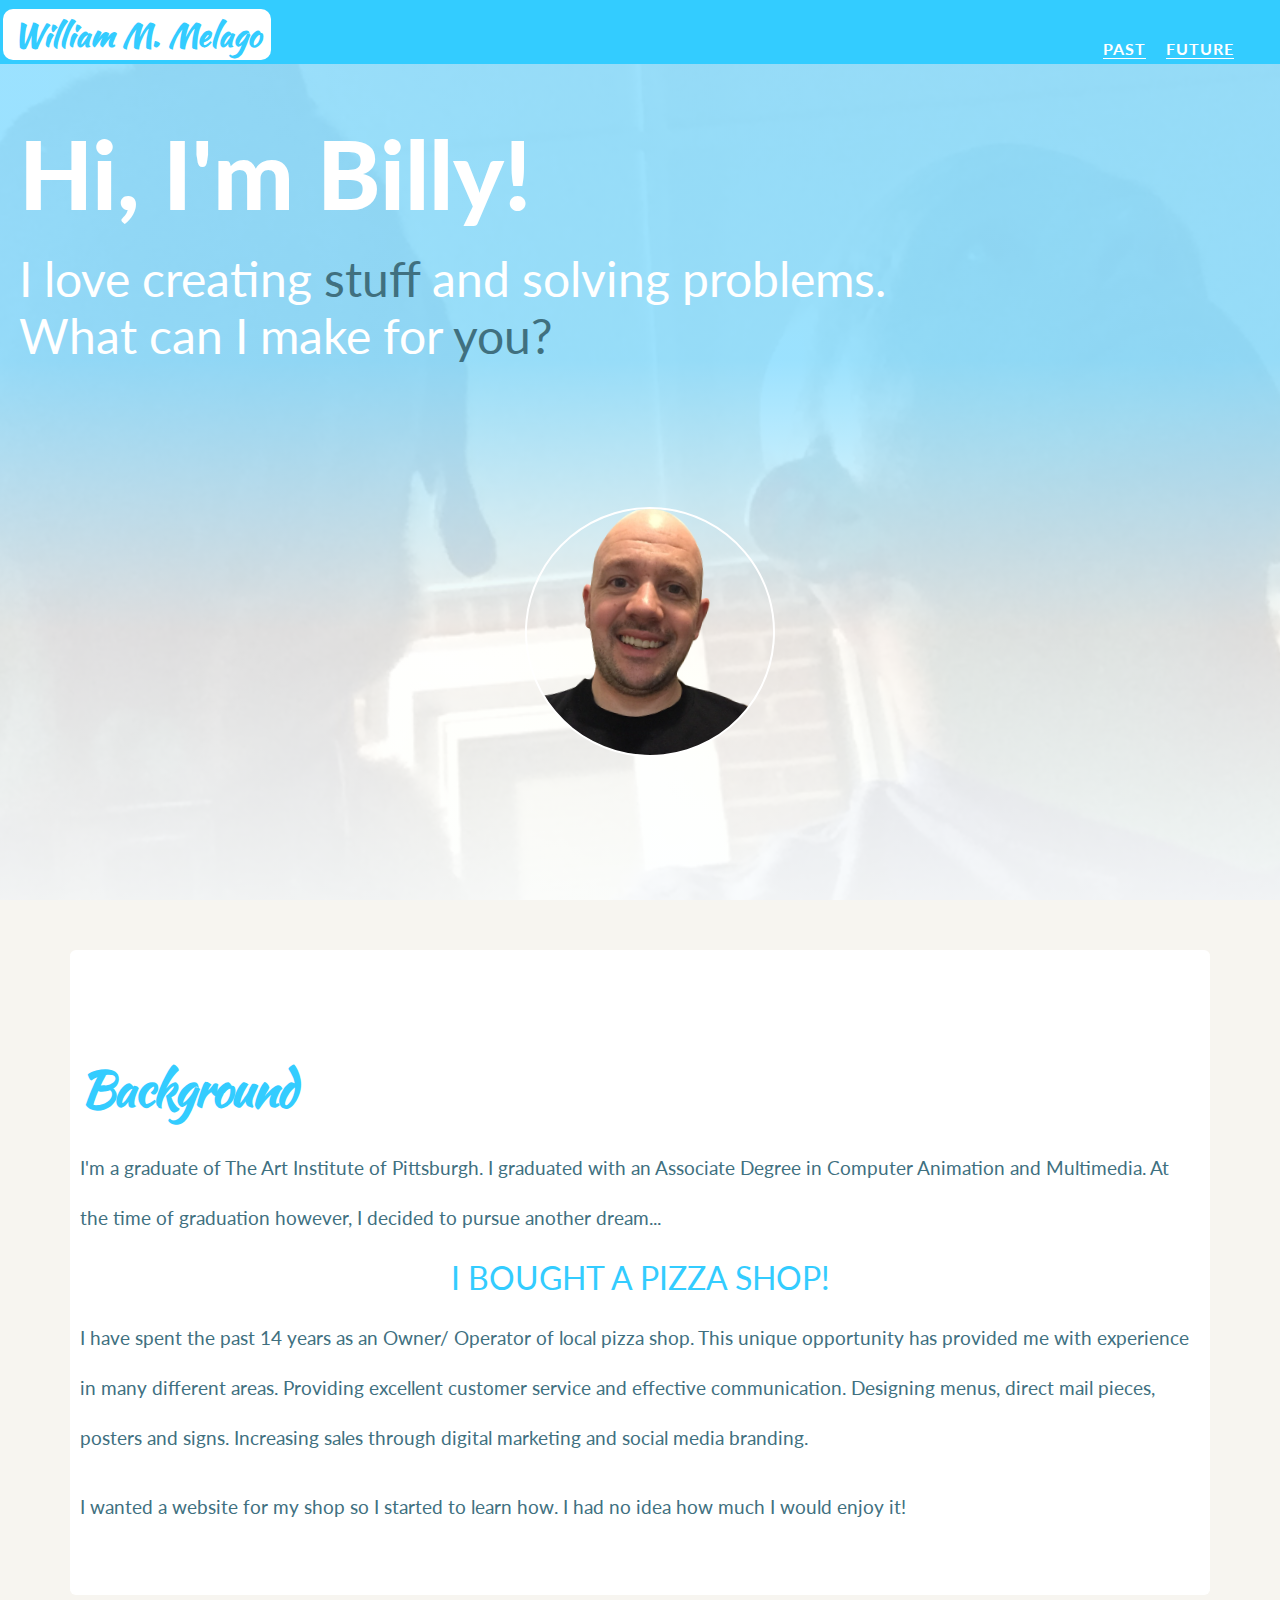
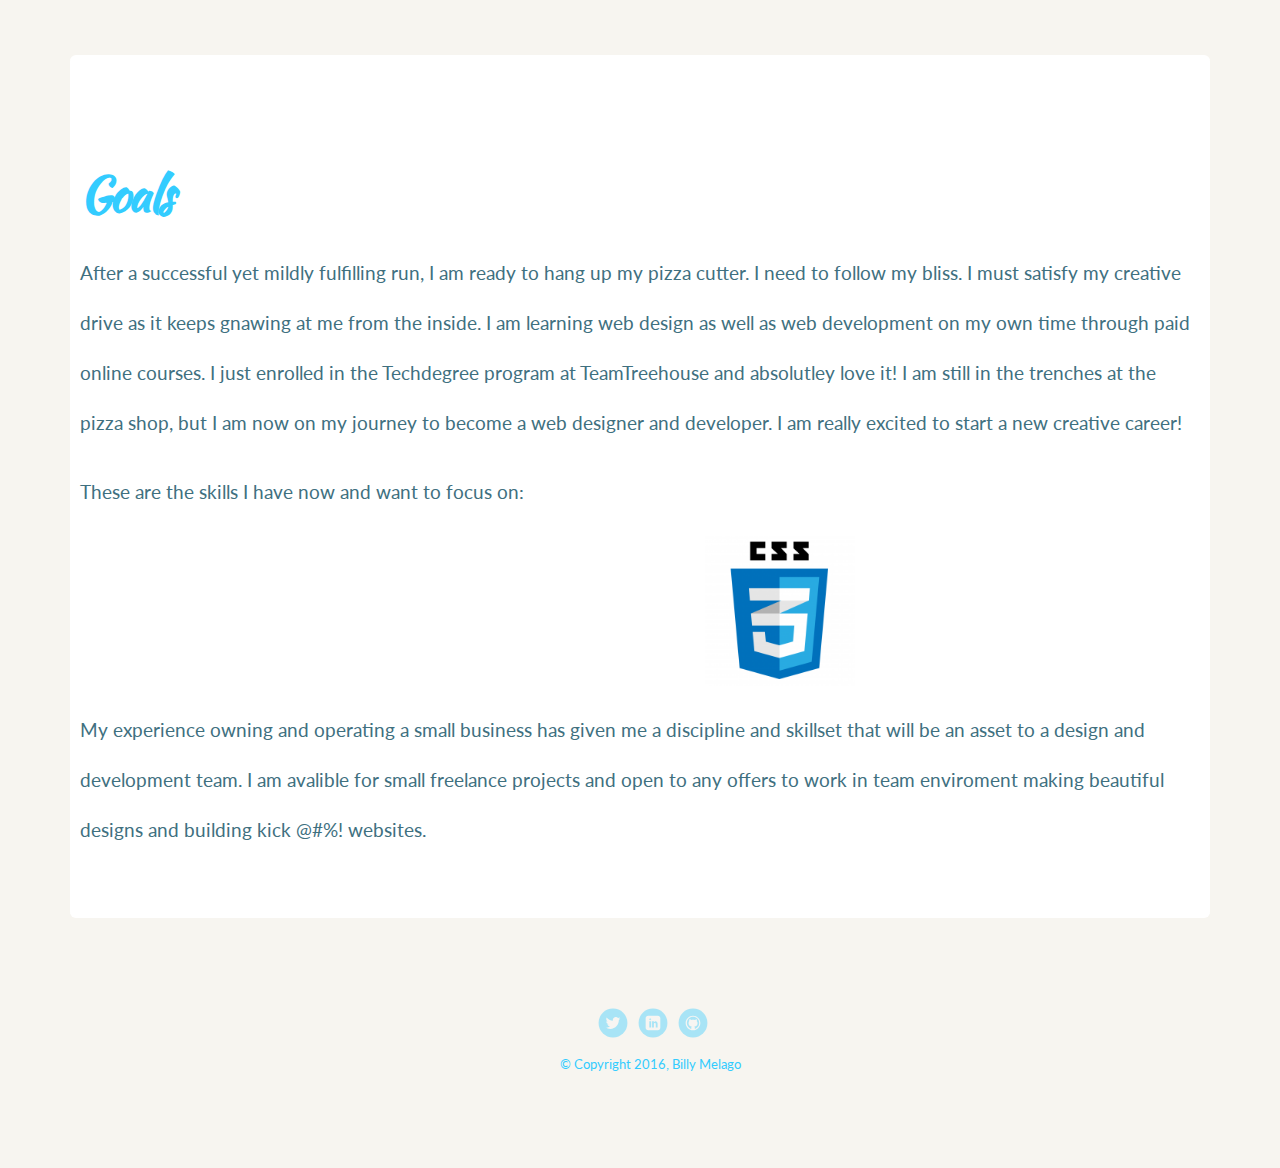
<file: index.html>
<!doctype html>
<html lang="en">
<head>
    
    
  <meta charset="utf-8">
  <title>Billy Melago's Profile</title>
  <meta name="viewport" content="width=device-width, initial-scale=1.0">
  <link rel="stylesheet" href="styles.css">
  <link href="https://fonts.googleapis.com/css?family=Muli%7CRoboto:400,300,500,700,900" rel="stylesheet">
    <link href='https://fonts.googleapis.com/css?family=Lato:400,900,700|Kaushan+Script' rel='stylesheet' type='text/css'>
    
    
    </head>
  <body>

    <div class="main-nav">
        <h1 class="name"><a href="index.html">William M. Melago</a></h1>
        <ul class="nav">
              
          <li><a href="#background" class="linkSelected">Past</a></li>
          <li><a href="#goals" class="linkSelected">Future</a></li>
        </ul> <!-- nav -->
    </div> <!-- main-nav -->

    <header class="home-header">
       <h1 class="billy">Hi, I'm Billy!</h1>
        <h2 class="billy2">What can I make for <a href="contactMe.html">you?</a></h2>
        <h2 class="billy2">I love creating <a href="myWork.html" class="stuff-link">stuff</a> and solving problems.</h2>
        
      <img src="images/profilePic.png" alt="Photo of Billy Melago" class="profile-image">
      <!-- <h1 class="tag name">Hi, I'm Billy!</h1>
      <p class="tag myWork"><a href="myWork.html">what can i make for you?</a></p> -->
    </header>

    <main class="flex cardFlex">
      <div class="card">
        <h2 id="background">Background</h2>
          <p>I'm a graduate of The Art Institute of Pittsburgh. I graduated with an Associate Degree in Computer Animation and Multimedia. At the time of graduation however, I decided to pursue another dream...</p> 

         <span class="pjSite"><a href="http://www.girardpizzajoes.com" target="_blank">I bought a pizza shop!</a></span>
          
          <p>I have spent the past 14 years as an Owner/ Operator of local pizza shop. This unique opportunity has provided me with experience in many different areas.
              Providing excellent customer service and effective communication.
              Designing menus, direct mail pieces, posters and signs.
              Increasing sales through digital marketing and social media branding.</p>
          <p>I wanted a website for my shop so I started to learn how.  I had no idea how much I would enjoy it!</p>
      </div> <!-- .card 1 of 2 -->

      <div class="card">
        <h2 id="goals">Goals</h2>


        <p>After a successful yet mildly fulfilling run, I am ready to hang up my pizza cutter. I need to follow my bliss. 
        I must satisfy my creative drive as it keeps gnawing at me from the inside. 

         I am learning web design as well as web development on my own time through paid online courses. I just enrolled in the Techdegree program at TeamTreehouse and absolutley love it! I am still in the trenches at the pizza shop, but I am now on my journey to become a web designer and developer. I am really excited to start a new creative career!</p>
        <p>These are the skills I have now and want to focus on:</p>
        <ul class="skills">
          <li class="adobeIllIcon"></li>    
          <li class="htmlIcon"></li>
          <li class="cssIcon"></li>
          <li class="javaScriptIcon"></li>
        </ul> <!-- skills -->
        <p>My experience owning and operating a small business has given me a discipline and skillset that will be an asset to a design and development team. I am avalible for small freelance projects and open to any offers to work in team enviroment making beautiful designs and building kick @#%! websites.</p>
      </div> <!-- .card 2 of 2 -->

    </main> <!-- .flex -->
    <footer>
      <ul>
        <li><a href="#" class="social twitter">Twitter</a></li>
        <li><a href="#" class="social linkedin">LinkedIn</a></li>
        <li><a href="#" class="social github">Github</a></li>
      </ul>
      <p class="copyright"><small>&copy; Copyright 2016, Billy Melago</small></p>
    </footer>
  </body>
  </html>
</file>
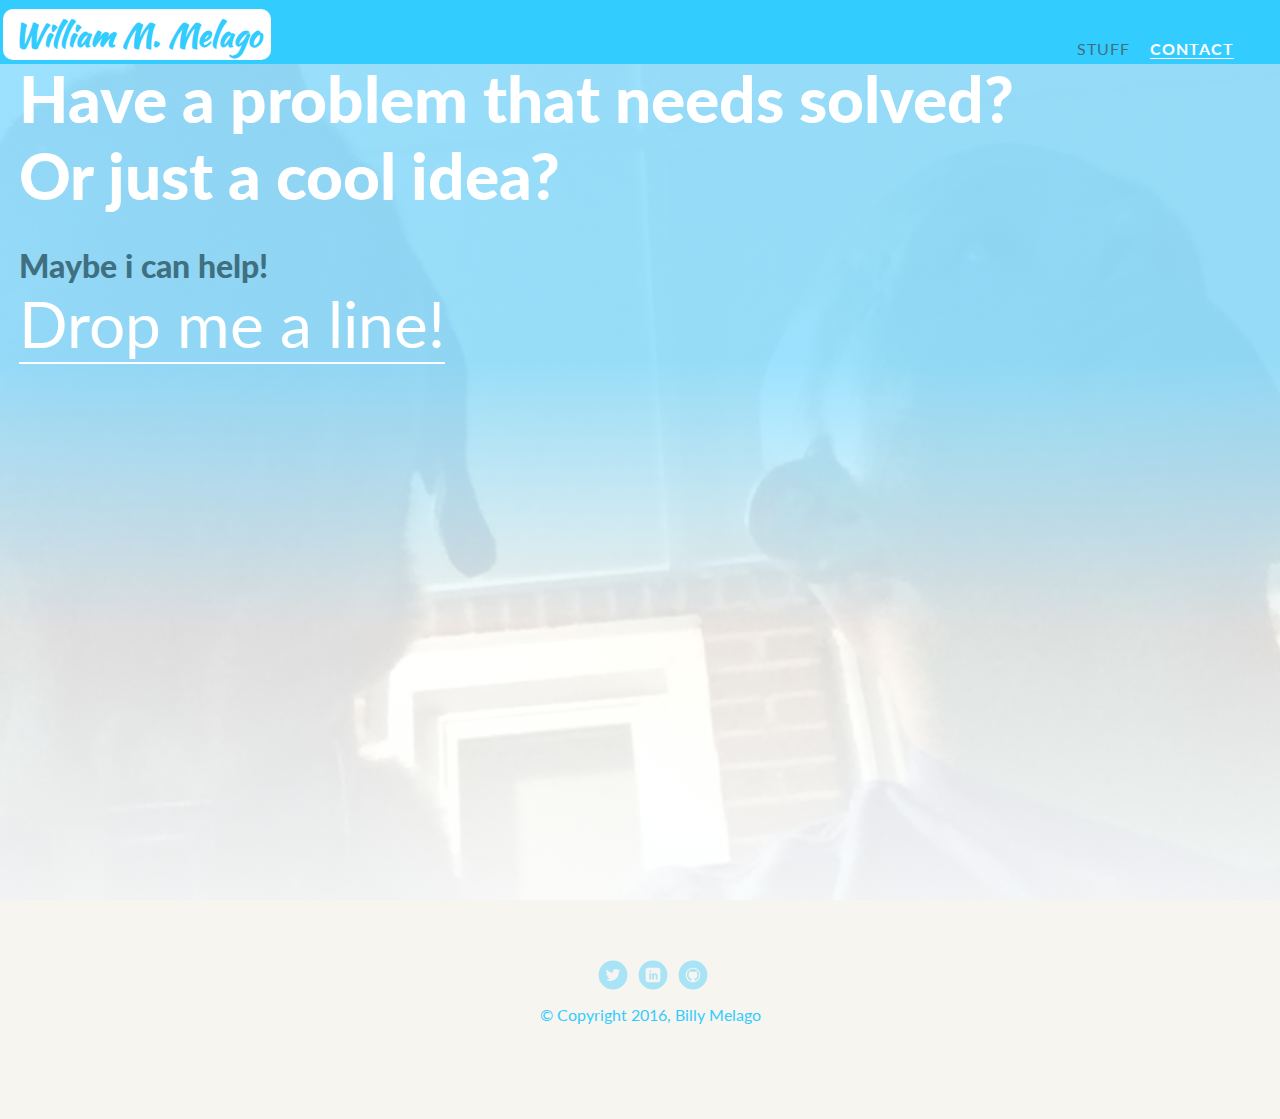
<file: contactMe.html>
<!doctype html>
<html lang="en">
<head>
    
    
  <meta charset="utf-8">
  <title>Billy Melago's Profile</title>
  <meta name="viewport" content="width=device-width, initial-scale=1.0">
  <link rel="stylesheet" href="styles.css">
  <link href="https://fonts.googleapis.com/css?family=Muli%7CRoboto:400,300,500,700,900" rel="stylesheet">
    <link href='https://fonts.googleapis.com/css?family=Lato:400,900,700|Kaushan+Script' rel='stylesheet' type='text/css'>
    
    
    </head>
  <body>

    <div class="main-nav">
        <h1 class="name"><a href="index.html">William M. Melago</a></h1>
        <ul class="nav">
              
          <li><a href="myWork.html">Stuff</a></li>
          <li><a href="contactMe.html" class="linkSelected">Contact</a></li>
        </ul> <!-- nav -->
    </div> <!-- main-nav -->

    <header class="contact-header">
        <h1 class="contact1">Have a problem that needs solved?</h1>
        <h2 class="contact2">Or just a cool idea?</h2>
        <h3>Maybe i can help!</h3>
        <ul class="co">
            <li><a href="mailto:billyMelago@gmail.com" class="contact3">Drop me a line!</a></li>
            <li></li>
        </ul>
    </header> <!-- contact-header -->

    
    <footer>
      <ul>
        <li><a href="#" class="social twitter">Twitter</a></li>
        <li><a href="#" class="social linkedin">LinkedIn</a></li>
        <li><a href="#" class="social github">Github</a></li>
      </ul>
      <p class="copyright">&copy; Copyright 2016, Billy Melago</p>
    </footer>
  </body>
  </html>
</file>
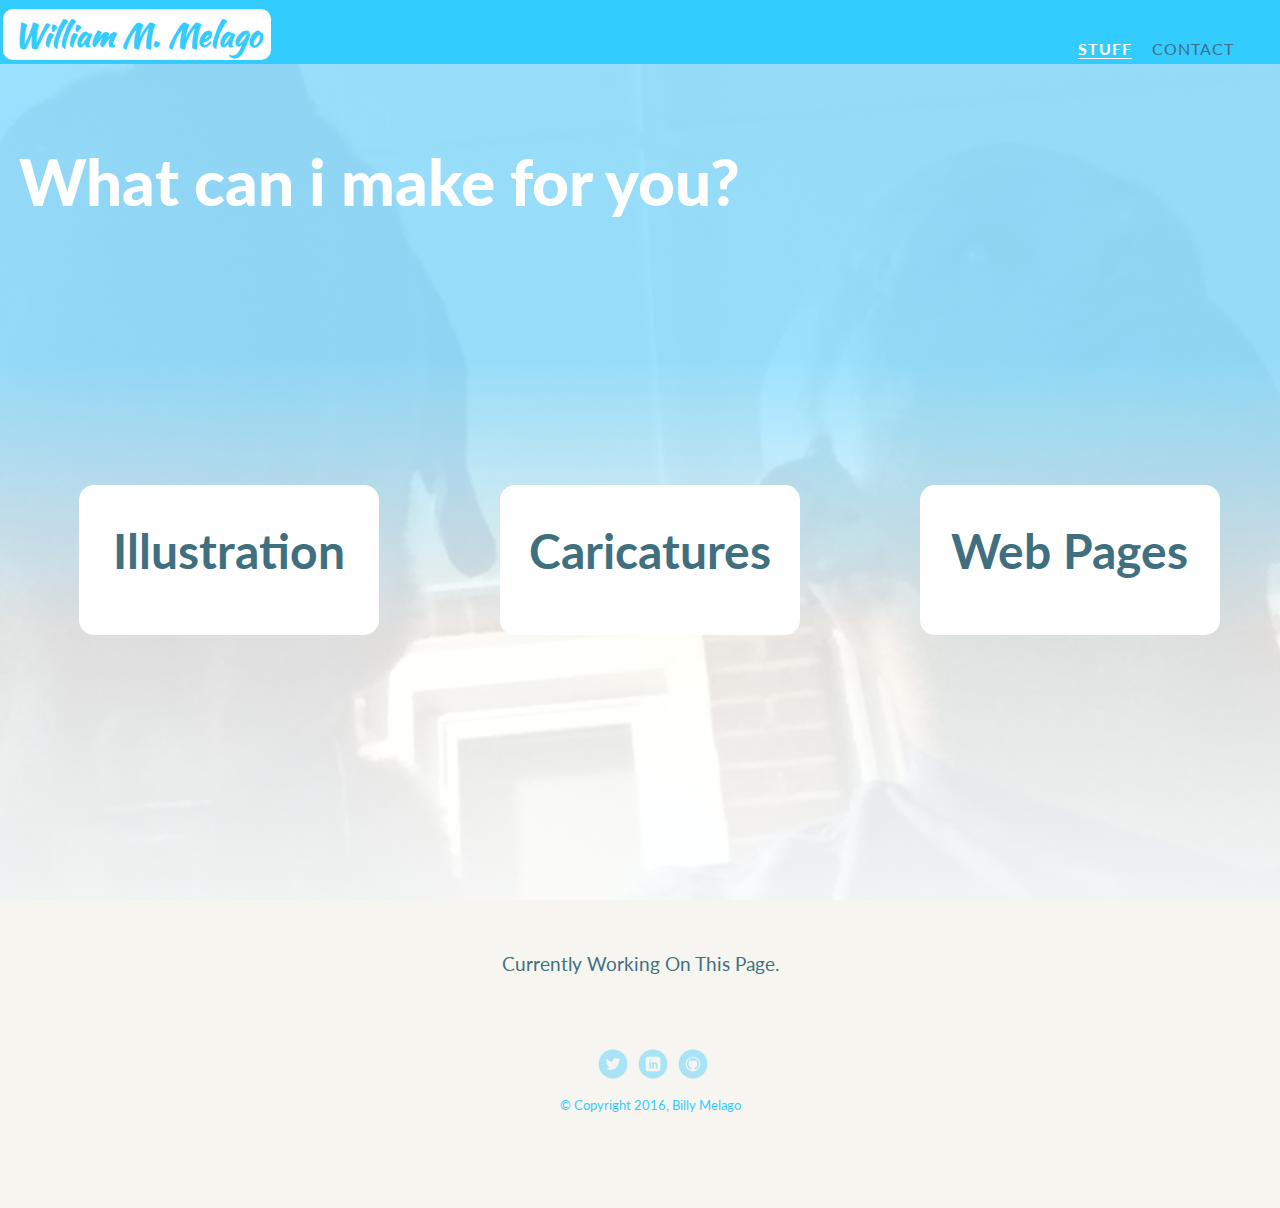
<file: myWork.html>
<!doctype html>
<html lang="en">
<head>
  <meta charset="utf-8">
  <title>Billy Melago's Profile</title>
  <meta name="viewport" content="width=device-width, initial-scale=1.0">
  <link rel="stylesheet" href="styles.css">
  <link href="https://fonts.googleapis.com/css?family=Muli%7CRoboto:400,300,500,700,900" rel="stylesheet">
    <link href='https://fonts.googleapis.com/css?family=Lato:400,900,700|Kaushan+Script' rel='stylesheet' type='text/css'>
    
    </head>
  <body>

    <div class="main-nav">
        <h1 class="name"><a href="index.html">William M. Melago</a></h1>
        <ul class="nav">
              
          <li><a href="myWork.html" class="linkSelected">Stuff</a></li>
          <li><a href="contactMe.html">Contact</a></li>
        </ul> <!-- nav -->
    </div> <!-- main-nav -->

    <header class="myWork-header">
        <h2 class="myWork">What can i make for you?</h2>
        <ul class="myWork-box">
            <li class="illustration items"><h1>Illustration</h1>
                </li>
            <li class="caricature items"><h1>Caricatures</h1></li>
            <li class="webPage items"><h1>Web Pages</h1></li>
        </ul> <!-- .myWork-box -->
    </header> <!-- myWork-header -->

    <main class="mainMyWork">
       <p>Currently Working On This Page.</p> 
    </main><!--.mainMyWork -->
    <footer>
      <ul>
        <li><a href="http://twitter.com/intent/tweet?screen_name=billymelago" class="social twitter">Twitter</a></li>
        <li><a href="https://www.linkedin.com/in/billy-melago-8467271b?trk=nav_responsive_tab_profile" class="social linkedin">LinkedIn</a></li>
        <li><a href="https://github.com/billymelago" class="social github">Github</a></li>
      </ul>
      <p class="copyright"><small>&copy; Copyright 2016, Billy Melago</small></p> <!-- .copyright -->
    </footer>
  </body>
  </html>
</file>
<file: styles.css>
/* Global Layout Set-up */
* { 
  box-sizing: border-box;    
}

ul, ol {
    list-style-type: none;
    margin: 0;
    padding: 0;
}
  
body {
    margin: 0;
    padding: 0;
    text-align: center;
    font-family: 'Lato', sans-serif;
    font-weight: 400;
    color: #40707F;
    background: #f7f5f0;
    min-height: 320px;
}
/* Link Styles */

a {
  text-decoration: none;
  color: #40707F;
}
a:hover {
  color: white;
    border-bottom: 2px dotted #40707F;
}

h1, 
h2 {
    color: #996633;
}

h3 {
    color: #40707F;
    font-family: 'Lato', sans-serif;
    font-weight: 900;
    font-size: 2em;
    margin-bottom: 0;
}

/* Section Styles */

.main-nav {
    display: flex;
    flex-flow: wrap row;
    justify-content: space-between;
    width: 100%;
    background-color: white;
    min-height: 40px;
    padding: 1px;
    position: fixed;
    z-index: 9999;
    
background: linear-gradient(180deg, #33ccff, #33ccff, #ffffff, #33ccff, #33ccff);
background-size: 2000% 2000%;

-webkit-animation: mainNavGradient 120s ease infinite alternate;
-moz-animation: mainNavGradient 120s ease infinite alternate;
animation: mainNavGradient 120s ease infinite alternate;

}

@-webkit-keyframes mainNavGradient {
    0%{background-position:50% 0%}
    50%{background-position:50% 100%}
    100%{background-position:50% 0%}
}
@-moz-keyframes mainNavGradient {
    0%{background-position:50% 0%}
    50%{background-position:50% 100%}
    100%{background-position:50% 0%}
}
@keyframes mainNavGradient { 
    0%{background-position:50% 0%}
    50%{background-position:50% 100%}
    100%{background-position:50% 0%}
}



.nav {
    display: flex;
    flex-flow: wrap row;
    align-items: flex-end;
    font-weight: normal;
    margin: auto;
}

.name {
    margin: 10px auto 5px;
}

.name a {
    padding: 2px 10px;;
    font-family: 'Kaushan Script', cursive;
    color: #33ccff;
    background: white;
    border-radius: 10px;
}

.name a:hover {
    color: white;
    background: #33ccff;
    border-radius: 10px;
    border: 2px solid white;
}

.nav li {  
    padding: 5px;
    margin-right: 10px;
}

.nav a {
    transition: all .4s;
    text-transform: uppercase;
    letter-spacing: 1px;
}

.nav a:hover {
    color: white;
    border-bottom: solid thin white;
    font-weight: 400;
}

.linkSelected {
    color: white;
    border-bottom: solid thin white;
    font-weight: 700;
}

header {
    background: 
        linear-gradient(
        rgba(150, 224, 255, 0.95) 40%,
        rgba(255, 255, 255, 0.85), 
        rgba(253, 255, 255, 0.95)
    ),
      url('images/background-(2).png') no-repeat top center ;
    background-size: cover;
    padding-top: 90px;
    text-align: left;
    padding-left: 1.5%;
    position: relative;
    height: 100vh;
}

.home-header {
    display: flex;
    flex-flow: nowrap column-reverse;
    justify-content: space-around;
    align-items: flex-start;
    padding-top: 115px;
}

 .profile-image {
    transform: rotate(5deg);
    border-radius: 50%;
    border: 2px solid white;
    transition: all .5s;
    opacity: 1.0;
    filter: alpha(opacity=20);
    background-color: rgba(51, 204, 255, .0);
    margin: auto;
     width: 125px;
     height: 125px;
     align-self: flex-end;
}

.profile-image:hover {
    transform: scale(1.1) rotate(0deg);
    opacity: 1;
    filter: alpha(opacity=100);
    background-color: rgba(153, 102, 51, .1);
    border: solid 2px white;
}

.billy {
    font-family: 'Lato', sans-serif;
    font-weight: 900;
    color: white;
    font-size: 3.5em;
    margin: 0 0 20px 0;
    order: 2;
}

.billy2 {
    font-family: 'Lato', sans-serif;
    font-weight: 400;
    color: white;
    font-size: 2em;
    margin: 0;
    order: 1;
}

.pjSite {
    display: block;
    text-align: center;
    margin: 0;
    padding: 0;
    font-size: 1em;
    text-transform: uppercase;
    line-height: 1;
}
 .pjSite a {
    color: #33ccff;
}


.cardFlex {
    display: flex;
    flex-flow: column;
}

.card {
    margin: 5px;
    padding: 0 10px 40px;
    text-align: justify;
    background: #fff;
    border-bottom: 4px solid #fff;
    border-top: 4px solid #fff;
    border-radius: 6px;
    transition: all .5s;
}

.card:hover {
  border-color: #33CCFF;
}

#background,
#goals {
    color: #33ccff;
    font-family: 'Kaushan Script', cursive; 
    font-size: 2em;
    padding-top: 90px;
}


ul.skills {
    display: flex;
    flex-flow: wrap row;
    justify-content: space-around;
}

.skills li {
    width: 60px;
    height: 60px;
}

li.adobeIllIcon {
    background: url("http://www.brandsoftheworld.com/sites/default/files/styles/logo-thumbnail/public/122012/image_01_0.png?itok=1YJImeF8") no-repeat center;
    background-size: cover;
}

li.htmlIcon {
    background:  url("http://www.html5rocks.com/static/demos/svgmobile_fundamentals/images/html5-2048x1536.jpg") no-repeat center; 
    background-size: cover;
}

li.cssIcon {
    background: url( "images/css3.png" ) no-repeat center;
    background-size: cover;
}

li.javaScriptIcon {                
    background:  url(http://www.brandsoftheworld.com/sites/default/files/styles/logo-thumbnail/public/082014/js1_0.png?itok=BqOjTfHU) no-repeat center;
    background-size: cover;
}

footer {
    width: 100%;
    font-family: 'Lato', sans-serif;
    font-weight: 400;
    min-height: 30px;
    padding: 20px 0 40px 20px;
    color: #33ccff;
}

footer .copyright {
  top: -8px;
  font-size: .75em;
}

footer ul {
  list-style-type: none;
  margin: 0;
  padding: 0;
}

footer ul li {
  display: inline-block;
}

a.social {
  display: inline-block;
  text-indent: -9999px;
  margin-left: 5px;
  width: 30px;
  height: 30px;
  background-size: 30px 30px;
  opacity: .4;
  transition: all .5s;
}
a.twitter {
  background-image: url(images/twitter.svg);
}
a.linkedin {
  background-image: url(images/linkedin.svg);
}
a.github {
  background-image: url(images/github.svg);
}
a.social:hover {
    opacity: 1;
    border-bottom: none;
}
.clearfix {
  clear: both;
}


/* CONTACT PAGE */

.contact-header {
    padding-top: 90px;
    display: flex;
    flex-flow: wrap column;
    justify-content: space-between;
}

.contact1,
.contact2,
.contact3 {
    font-family: 'Lato', sans-serif;
    font-weight: 900;
    color: white;
    font-size: 2em;
    margin: 0;
}

.contact3 {
    font-weight: 400;
    border-bottom: solid 2px white;
}

.co {
    display: flex;
    flex-flow: wrap row;
    margin-bottom: auto;
}



/* MY WORK PAGE */

.myWork-header {
    display: flex;
    flex-flow: nowrap column;
    padding-top: 90px;
}


.myWork-box {
    display: flex;
    flex-flow: nowrap column;
}

.myWork {
    font-family: 'Lato', sans-serif;
    font-weight: 900;
    color: white;
    font-size: 2em;
    margin-bottom: 0;
}

.items {
    width: 100%;
    height: 75px;
    background-color: white;
    margin: 10px auto;
    border-radius: 15px;
    padding: 5px;
    text-align: center;
}

.items h1 {
    color: #40707F;
    font-size: 1em;
}


/* Styles for larger screens */ 
@media screen and (min-width: 760px) {

    
    /* Section Styles */

.main-nav {
    display: flex;
    justify-content: space-between;
    width: 100%;
    background-color: white;
    min-height: 40px;
    padding: 1px;
    position: fixed;
    z-index: 9999;
    
background: linear-gradient(180deg, #33ccff, #33ccff, #ffffff, #33ccff, #33ccff);
background-size: 2000% 2000%;

-webkit-animation: mainNavGradient 120s ease infinite alternate;
-moz-animation: mainNavGradient 120s ease infinite alternate;
animation: mainNavGradient 120s ease infinite alternate;

}

@-webkit-keyframes mainNavGradient {
    0%{background-position:50% 0%}
    50%{background-position:50% 100%}
    100%{background-position:50% 0%}
}
@-moz-keyframes mainNavGradient {
    0%{background-position:50% 0%}
    50%{background-position:50% 100%}
    100%{background-position:50% 0%}
}
@keyframes mainNavGradient { 
    0%{background-position:50% 0%}
    50%{background-position:50% 100%}
    100%{background-position:50% 0%}
}


.nav {
    display: flex;
    flex-direction: row;
    align-items: flex-end;
    font-weight: normal;
    margin: 0;
}

.name {
    margin: 10px 0 5px 2px;
}

.name a {
    padding: 2px 10px;
    font-size: 1em;
    font-family: 'Kaushan Script', cursive;
    color: #33ccff;
    background: white;
    border-radius: 10px;
}

.name a:hover {
    color: white;
    background: #33ccff;
    border-radius: 10px;
    border: 2px solid white;
}

.nav li {  
    padding: 5px;
    margin-right: 10px;
}

.nav a {
    transition: all .4s;
    text-transform: uppercase;
    letter-spacing: 1px;
}

.nav a:hover {
    color: white;
    border-bottom: solid thin white;
    font-weight: 400;
}

.linkSelected {
    color: white;
    border-bottom: solid thin white;
    font-weight: 700;
}

header {
    background: 
        linear-gradient(
        rgba(150, 224, 255, 0.95) 40%,
        rgba(255, 255, 255, 0.85) , 
        rgba(253, 255, 255, 0.95)
    ),
      url('images/background-(2).png') no-repeat top center ;
    background-size: cover;
    padding-top: 60px;
    
    text-align: left;
    padding-left: 1.5%;
    position: relative;
    height: 100vh;
}

.home-header {
    display: flex;
    flex-flow: wrap column-reverse;
    justify-content: space-around;
    align-items: flex-start;
}

 .profile-image {
    transform: rotate(5deg);
    border-radius: 50%;
    border: 2px solid white;
    transition: all .5s;
    opacity: 1.0;
    filter: alpha(opacity=20);
    background-color: rgba(51, 204, 255, .0);
    margin: auto;
     width: 250px;
     height: 250px;
     align-self: flex-end;
}

.profile-image:hover {
    transform: scale(1.1) rotate(0deg);
    opacity: 1;
    filter: alpha(opacity=100);
    background-color: rgba(153, 102, 51, .1);
    border: solid 2px white;
}

.billy {
    font-family: 'Lato', sans-serif;
    font-weight: 900;
    color: white;
    font-size: 6em;
    margin: 0 0 20px 0;
    order: 2;
}

.billy2 {
    font-family: 'Lato', sans-serif;
    font-weight: 400;
    color: white;
    font-size: 3em;
    margin:0;
    order: 1;
}

.pjSite {
    display: block;
    text-align: center;
    margin: 0;
    padding: 0;
    font-size: 1em;
    text-transform: uppercase;
    line-height: 1;
}
 .pjSite a {
    color: #33ccff;
}


.cardFlex {
    display: flex;
    flex-flow: column;
}

.card {
    margin: 30px;
    padding: 0 10px 40px;
    text-align: left;
    background: #fff;
    border-bottom: 4px solid #fff;
    border-top: 4px solid #fff;
    border-radius: 6px;
    transition: all .5s;
}

.card:hover {
  border-color: #33CCFF;
}

#background,
#goals {
    color: #33ccff;
    font-family: 'Kaushan Script', cursive; 
    font-size: 2em;
    letter-spacing: -2px;
    padding-top: 60px;
}


ul.skills {
    display: flex;
    flex-flow: wrap row;
    justify-content: space-around;
}

.skills li {
    width: 150px;
    height: 150px;
}

li.adobeIllIcon {
    background: url("http://www.brandsoftheworld.com/sites/default/files/styles/logo-thumbnail/public/122012/image_01_0.png?itok=1YJImeF8") no-repeat center;
    background-size: cover;
}

li.htmlIcon {
    background:  url("http://www.html5rocks.com/static/demos/svgmobile_fundamentals/images/html5-2048x1536.jpg") no-repeat center; 
    background-size: cover;
}

li.cssIcon {
    background: url( "images/css3.png" ) no-repeat center;
    background-size: contain;
}

li.javaScriptIcon {                
    background:  url(http://www.brandsoftheworld.com/sites/default/files/styles/logo-thumbnail/public/082014/js1_0.png?itok=BqOjTfHU) no-repeat center;
    background-size: cover;
}

footer {
    width: 100%;
    font-family: 'Lato', sans-serif;
    font-weight: 400;
    min-height: 30px;
    padding: 20px 0 40px 20px;
    color: #33ccff;
}

footer .copyright {
  top: -8px;
  font-size: .75em;
}

footer ul {
  list-style-type: none;
  margin: 0;
  padding: 0;
}

footer ul li {
  display: inline-block;
}

a.social {
  display: inline-block;
  text-indent: -9999px;
  margin-left: 5px;
  width: 30px;
  height: 30px;
  background-size: 30px 30px;
  opacity: .4;
  transition: all .5s;
}
a.twitter {
  background-image: url(images/twitter.svg);
}
a.linkedin {
  background-image: url(images/linkedin.svg);
}
a.github {
  background-image: url(images/github.svg);
}
a.social:hover {
    opacity: 1;
    margin-bottom: 10px;
}
.clearfix {
  clear: both;
}


/* CONTACT PAGE */

.contact-header {
    padding-top: 60px;
    display: flex;
    flex-flow: wrap column;
    justify-content: space-between;
}

.contact1,
.contact2,
.contact3 {
    font-family: 'Lato', sans-serif;
    font-weight: 900;
    color: white;
    font-size: 4em;
    margin: 0;
}

.contact3 {
    font-weight: 400;
    border-bottom: solid 2px white;
}

.co {
    display: flex;
    flex-flow: wrap row;
    margin-bottom: auto;
}



/* MY WORK PAGE */

.myWork-header {
    display: flex;
    flex-flow:nowrap column;
    justify-content:space-around; 
}


.myWork-box {
    display: flex;
    flex-flow: wrap row;
    justify-content: center;
    margin-bottom: auto;
}

.myWork {
    font-family: 'Lato', sans-serif;
    font-weight: 900;
    color: white;
    font-size: 4em;
    margin-bottom:auto;
}

.items {
    width: 300px;
    height: 150px;
    background-color: white;
    margin: auto;
    border-radius: 15px;
    padding: 5px;
    text-align: center;
}

.items h1 {
    color: #40707F;
    font-size: 3em;
}


    
    
    
    
    
    
  .flex { 
      max-width: 1200px;
      margin: 0 auto;
  }

 

  .nav {
    max-width: 1200px;
    padding: 0 30px;
  }


  main {
    padding-top: 20px;
  }
    
#background,
#goals {
        font-size: 3em;
        margin-bottom: 0;
    }

  main p {
    line-height: 2.6em;
    font-size: 1.2em;
  }
    
    
    .pjSite {
        font-size: 2em;
    }

  footer {
    font-size: 1.3em;
    max-width: 1200px;
    margin: 40px auto;
  }

}

@
</file>
